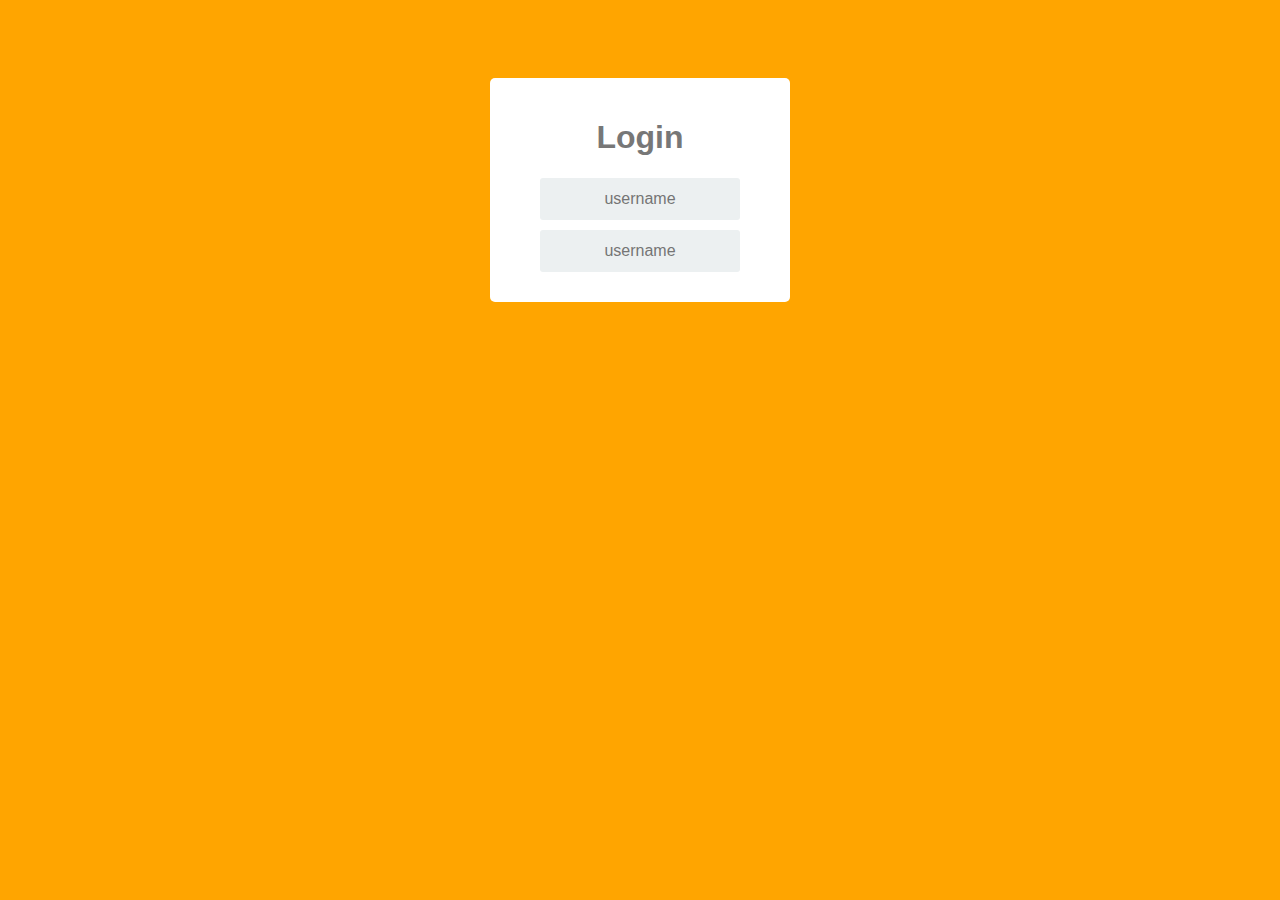
<file: index.html>
<!DOCTYPE html>
<html lang="en">

<head>
    <meta charset="UTF-8">
    <meta name="viewport" content="width=device-width, initial-scale=1.0">
    <link rel="stylesheet" href="./estilos/loginEstilo.css">
         <title>Login</title>
</head>

<body>
   <div class="container">
        <div class="container-screen">
            <div class="title">
                <h1>Login</h1>
            </div>
            <div class="login-form">
                <div class="control-group">
                    <input type="text" class="login-field" placeholder="username">
                </div>
                <div class="control-group">
                    <input type="text" class="login-field" placeholder="username">
                </div>
                
            </div>
        </div>
   </div>
</body>

</html>
</file>
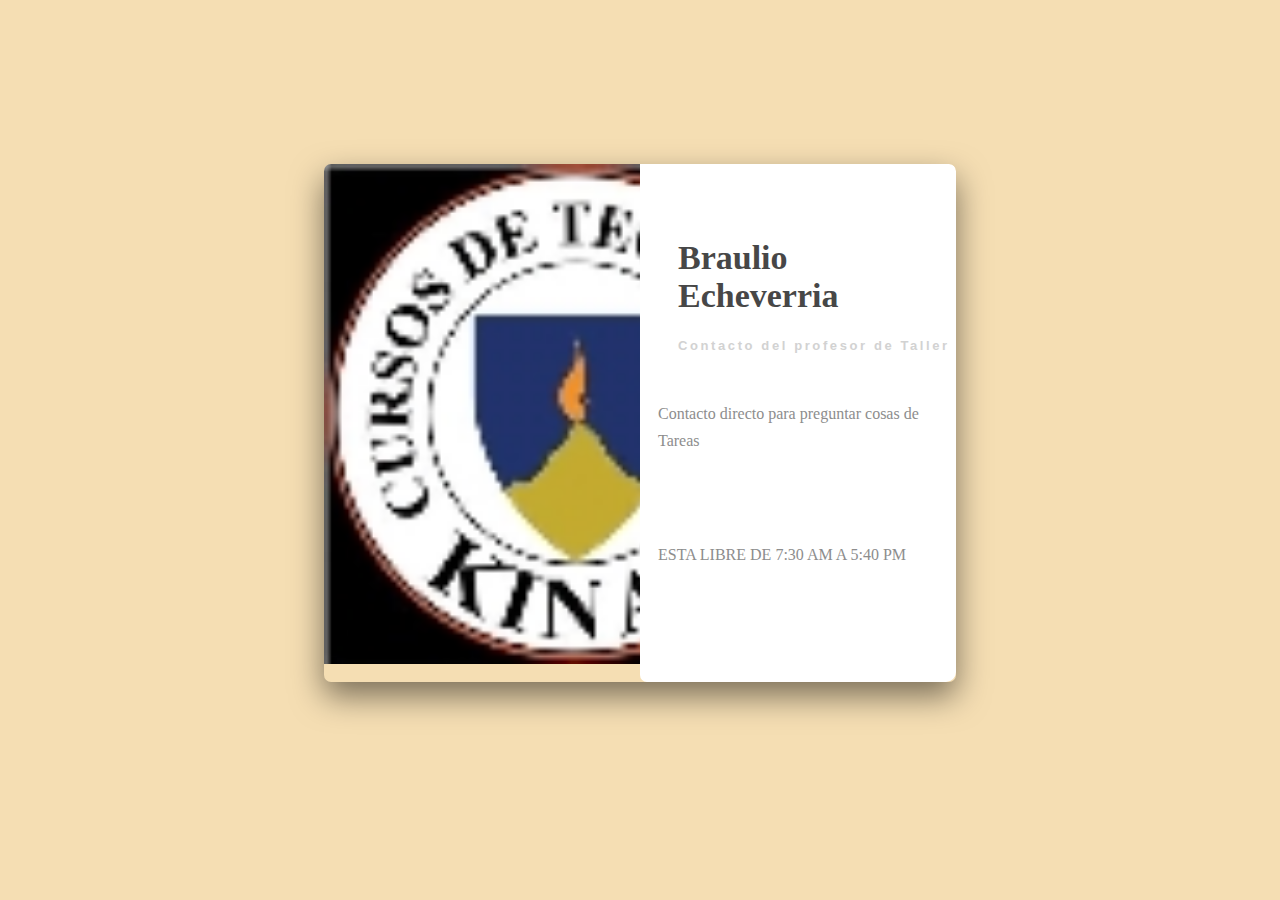
<file: paginas/braulio.html>
<!DOCTYPE html>
<html lang="en">
<head>
    <meta charset="UTF-8">
    <meta name="viewport" content="width=device-width, initial-scale=1.0">
    <title>Document</title>
    <link rel="stylesheet" href="../estilos/brauliuoEstilo.css">
</head>
<body>
    <div class="presentacion">
        <div class="img">
            <img src="../imagenes/logoBraulio.jpg" alt="">
        </div>
        <div class="contacto-info">
            <div class="contacto-texto">
                <h1>Braulio Echeverria</h1>
                <h2>Contacto del profesor de Taller</h2>
                <p>Contacto directo para preguntar cosas de Tareas</p>
                <p style="text-transform: uppercase;">Esta libre de 7:30 am a 5:40 pm</p>
            </div>
        </div>
    </div>
</body>
</html>
</file>
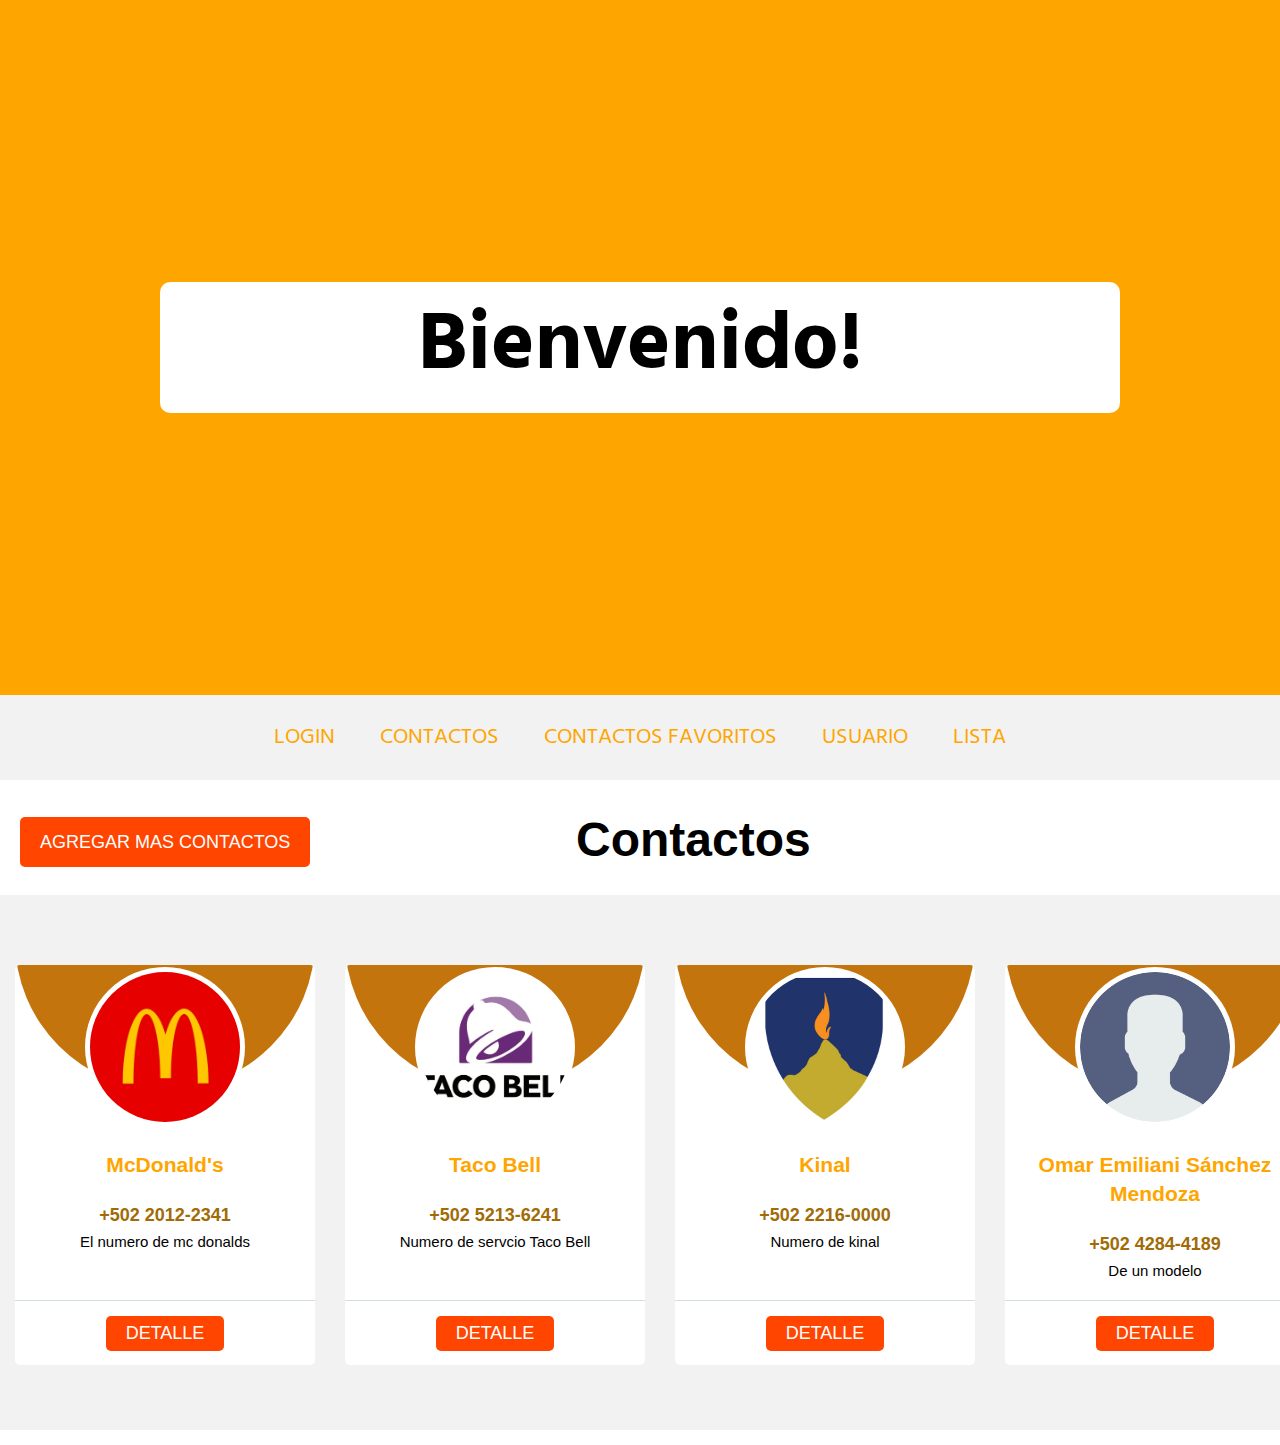
<file: paginas/contacto.html>
<!DOCTYPE html>
<html lang="en">

<head>
    <meta charset="UTF-8">
    <meta name="viewport" content="width=device-width, initial-scale=1.0">
    <title>Contactos</title>
    <link rel="stylesheet" href="../estilos/contactoEstilo.css">
    <script src="../logica/logicaContactos.js"></script>
</head>

<body>
    <main>
        <header class="hero">
            <div class="container">
                <h3>Bienvenido!</h3>
            </div>
        </header>
        <nav class="nav" role="navigation">
            <div class="container">
                <ul>
                    <li><a href="../index.html">Login</a></li>
                    <li><a href="#body-card">Contactos</a></li>
                    <li><a href="../paginas/contactosFavortios.html">Contactos Favoritos</a></li>
                    <li><a href="../paginas/usario.html">Usuario</a></li>
                    <li><a href="../paginas/lista.html">Lista</a></li>
                </ul>
            </div>
        </nav>
        <div class="body-all">
            <div class="titulo">
                <h1>Contactos</h1>
            </div>
            <section class="body-card">
                <div class="card">
                    <div class="head">
                        <div class="circle"></div>
                        <div class="img">
                            <img src="../imagenes/Mac.webp" alt="">
                        </div>
                    </div>

                    <div class="description">
                        <h3>McDonald's</h3>
                        <h4>+502 2012-2341</h4>
                        <p>El numero de mc donalds</p>
                    </div>

                    <div class="detalle" onclick="mostrarIframeMac()">
                        <a href="#">Detalle</a>
                    </div>
                </div>
            </section>
            <section class="body-card">
                <div class="card">
                    <div class="head">
                        <div class="circle"></div>
                        <div class="img">
                            <img src="../imagenes/taco_bell_logo.jpg" alt="">
                        </div>
                    </div>

                    <div class="description">
                        <h3>Taco Bell</h3>
                        <h4>+502 5213-6241</h4>
                        <p>Numero de servcio Taco Bell</p>
                    </div>

                    <div class="detalle" onclick="mostrarIframeTaco()">
                        <a href="#">Detalle</a>
                    </div>
                </div>
            </section>
            <section class="body-card">
                <div class="card">
                    <div class="head">
                        <div class="circle"></div>
                        <div class="img">
                            <img src="../imagenes/kinal.jpg" alt="">
                        </div>
                    </div>

                    <div class="description">
                        <h3>Kinal</h3>
                        <h4>+502 2216-0000</h4>
                        <p>Numero de kinal</p>
                    </div>

                    <div class="detalle" onclick="mostrarIframeKinal()">
                        <a href="#">Detalle</a>
                    </div>
                </div>
            </section>
            <section class="body-card">
                <div class="card">
                    <div class="head">
                        <div class="circle"></div>
                        <div class="img">
                            <img src="../imagenes/user.png" alt="">
                        </div>
                    </div>

                    <div class="description">
                        <h3>Omar Emiliani Sánchez Mendoza</h3>
                        <h4>+502 4284-4189</h4>
                        <p>De un modelo</p>
                    </div>

                    <div class="detalle" onclick="mostrarIframeUser()">
                        <a href="#">Detalle</a>
                    </div>
                </div>
            </section>
            <section class="body-card">
                <div class="card">
                    <div class="head">
                        <div class="circle"></div>
                        <div class="img">
                            <img src="../imagenes/user.png" alt="">
                        </div>
                    </div>

                    <div class="description">
                        <h3>Mama</h3>
                        <h4>+502 9521-4215</h4>
                        <p>Mi madre</p>
                    </div>

                    <div class="detalle" onclick="mostrarIframeMama()">
                        <a href="#">Detalle</a>
                    </div>
                </div>
            </section>
            
            <div class="agregar" onclick="mostrarIframeFormulario()">
                <a  href="#">Agregar mas Contactos</a>
            </div>

        </div>
    </main>
    <div class="overlay" onclick="ocultarIframe()"></div>
    <div class="iframe-container">
        <iframe id="miIframe" frameborder="0"></iframe>
    </div>
</body>

</html>
</file>
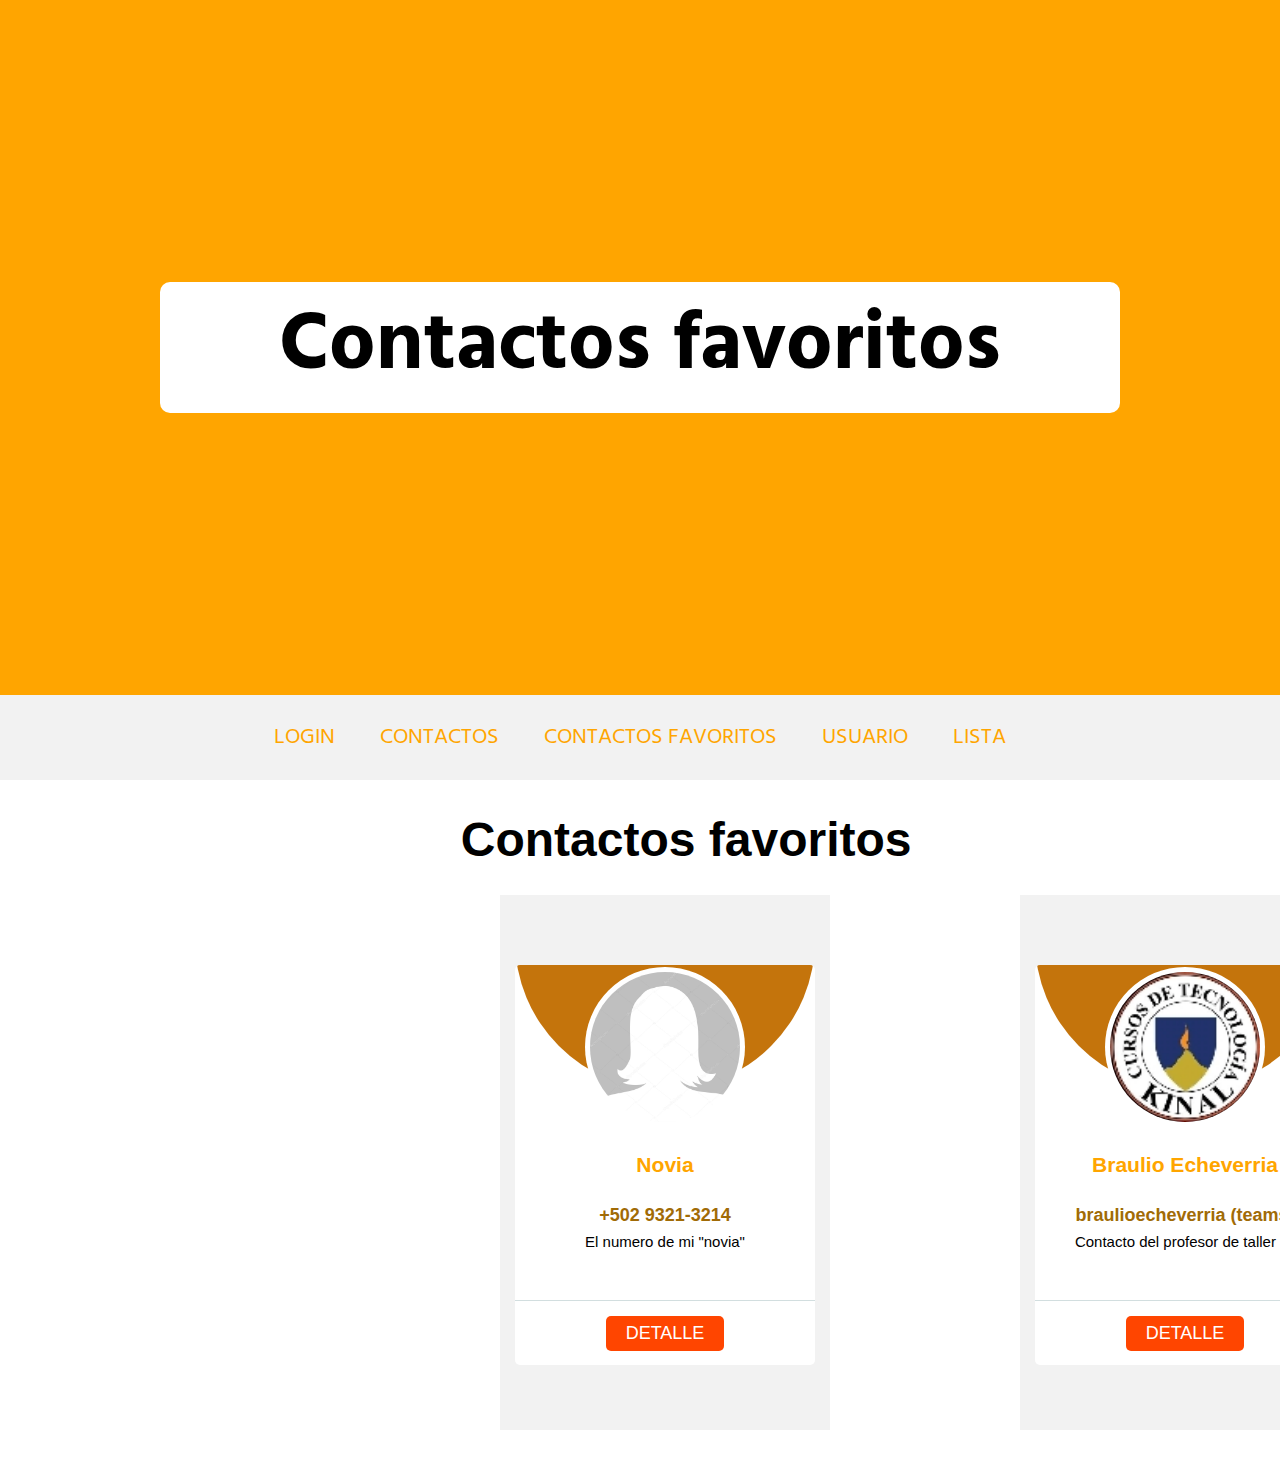
<file: paginas/contactosFavortios.html>
<!DOCTYPE html>
<html lang="en">
<head>
    <meta charset="UTF-8">
    <meta name="viewport" content="width=device-width, initial-scale=1.0">
    <title>Contactos</title>
    <link rel="stylesheet" href="../estilos/contactosFavoritos.css">
    <script src="../logica/logicaContactosFavoritos.js"></script>

</head>
<body>
    <main>
        <header class="hero">
            <div class="container">
                <h3>Contactos favoritos</h3>
            </div>
        </header>
        <nav class="nav" role="navigation">
            <div class="container">
                <ul>
                    <li><a href="../index.html">Login</a></li>
                    <li><a href="../paginas/contacto.html">Contactos</a></li>
                    <li><a href="../paginas/contactosFavortios.html">Contactos Favoritos</a></li>
                    <li><a href="../paginas/usario.html">Usuario</a></li>
                    <li><a href="../paginas/lista.html">Lista</a></li>
                </ul>
            </div>
        </nav>
        <div class="body-all">
            <div class="titulo">
                <h1>Contactos favoritos</h1>
            </div>
            <section class="body-card">
                <div class="card">
                    <div class="head">
                        <div class="circle"></div>
                        <div class="img">
                            <img src="../imagenes/avatarMujer.jpg" alt="">
                        </div>
                    </div>

                    <div class="description">
                        <h3>Novia</h3>
                        <h4>+502 9321-3214</h4>
                        <p>El numero de mi "novia"</p>
                    </div>

                    <div class="detalle" onclick="mostrarIframeNovia()">
                        <a href="#">Detalle</a>
                    </div>
                </div>
            </section>
            <section class="body-card">
                <div class="card">
                    <div class="head">
                        <div class="circle"></div>
                        <div class="img">
                            <img src="../imagenes/logoBraulio.jpg" alt="">
                        </div>
                    </div>

                    <div class="description">
                        <h3>Braulio Echeverria</h3>
                        <h4>braulioecheverria (teams)</h4>
                        <p>Contacto del profesor de taller D:</p>
                    </div>

                    <div class="detalle" onclick="mostrarIframeBraulio()">
                        <a href="#">Detalle</a>
                    </div>
                </div>
            </section>
        </div>
    </main>
    <div class="overlay" onclick="ocultarIframe()"></div>
    <div class="iframe-container">
        <iframe id="miIframe" frameborder="0"></iframe>
    </div>
</body>
</html>
</file>
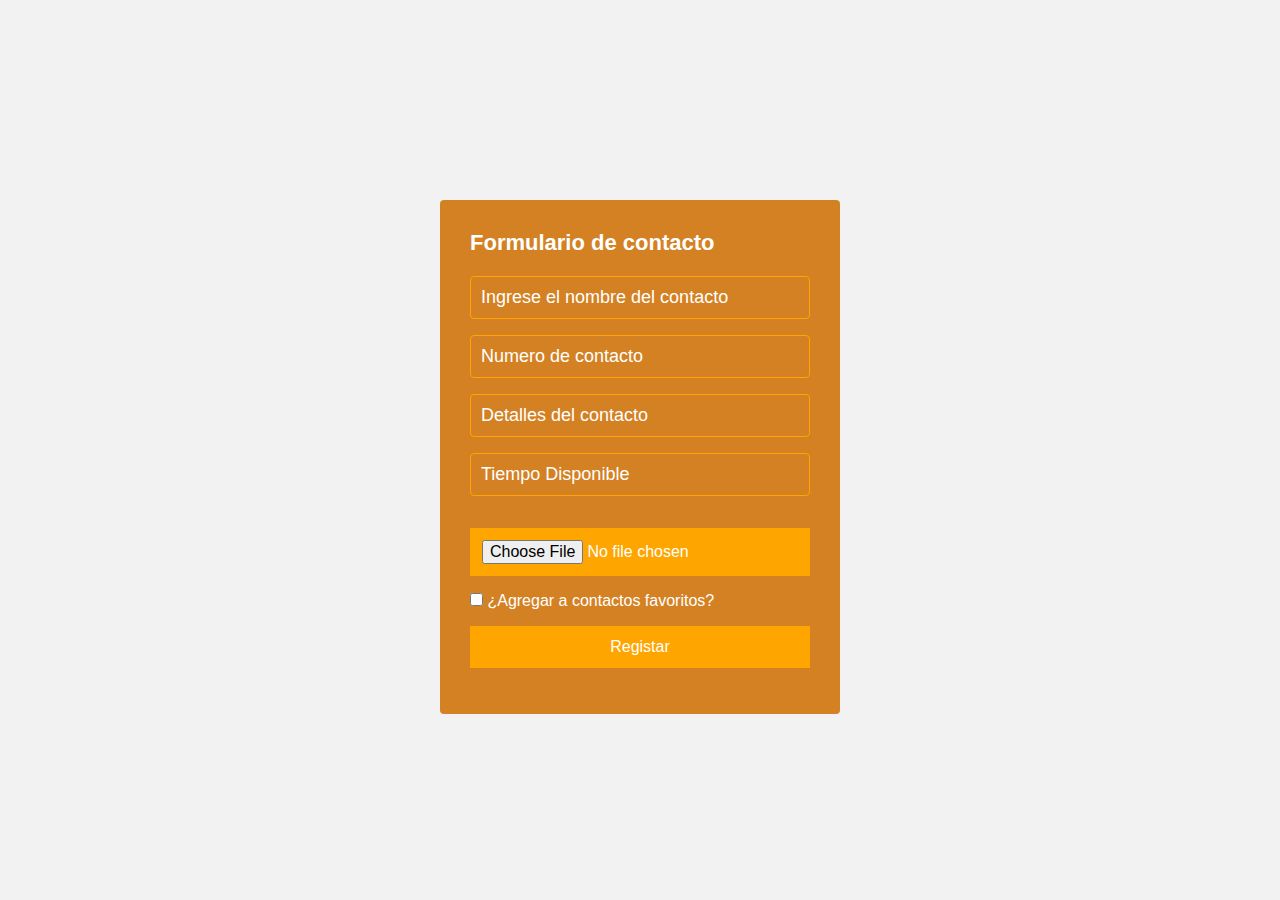
<file: paginas/formularioContacto.html>
<!DOCTYPE html>
<html lang="en">
<head>
    <meta charset="UTF-8">
    <meta name="viewport" content="width=device-width, initial-scale=1.0">
    <title>Document</title>
    <link rel="stylesheet" href="../estilos/formularioContactoEstilo.css">
</head>
<body>
    <section class="form-contacto">
        <h4>Formulario de contacto</h4>
        <input class="controls" type="text" name="nombre del contacto" id="nombres" placeholder="Ingrese el nombre del contacto">
        <input class="controls" type="text" name="Numero del contacto" id="numeros" placeholder="Numero de contacto">
        <input class="controls" type="text" name="Detalles del contacto" id="detalles" placeholder="Detalles del contacto">
        <input class="controls" type="text" name="Tiempo Disponible" id="detalles" placeholder="Tiempo Disponible">
        <input class="botons" type="file" name="image" id="image" accept="image/*">
        <input type="checkbox"> ¿Agregar a contactos favoritos?
        <input class="botons"  type="button" value="Registar">
    </section>
</body>
</html>
</file>
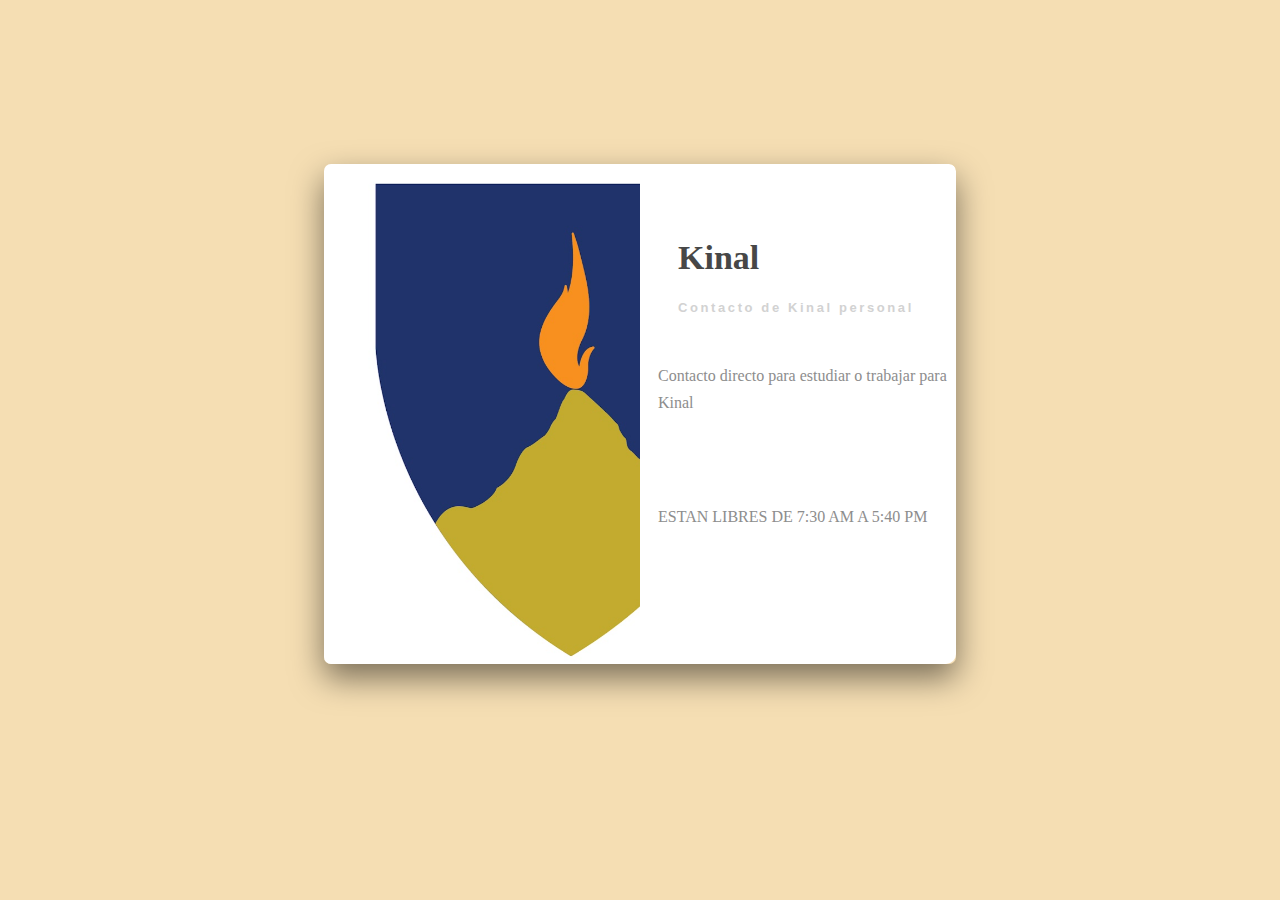
<file: paginas/kinal.html>
<!DOCTYPE html>
<html lang="en">
<head>
    <meta charset="UTF-8">
    <meta name="viewport" content="width=device-width, initial-scale=1.0">
    <title>Document</title>
    <link rel="stylesheet" href="../estilos/kinalEstilo.css">
</head>
<body>
    <div class="presentacion">
        <div class="img">
            <img src="../imagenes/kinal.jpg" alt="">
        </div>
        <div class="contacto-info">
            <div class="contacto-texto">
                <h1>Kinal</h1>
                <h2>Contacto de Kinal personal</h2>
                <p>Contacto directo para estudiar o trabajar para Kinal</p>
                <p style="text-transform: uppercase;">Estan libres de 7:30 am a 5:40 pm</p>
            </div>
        </div>
    </div>
</body>
</html>
</file>
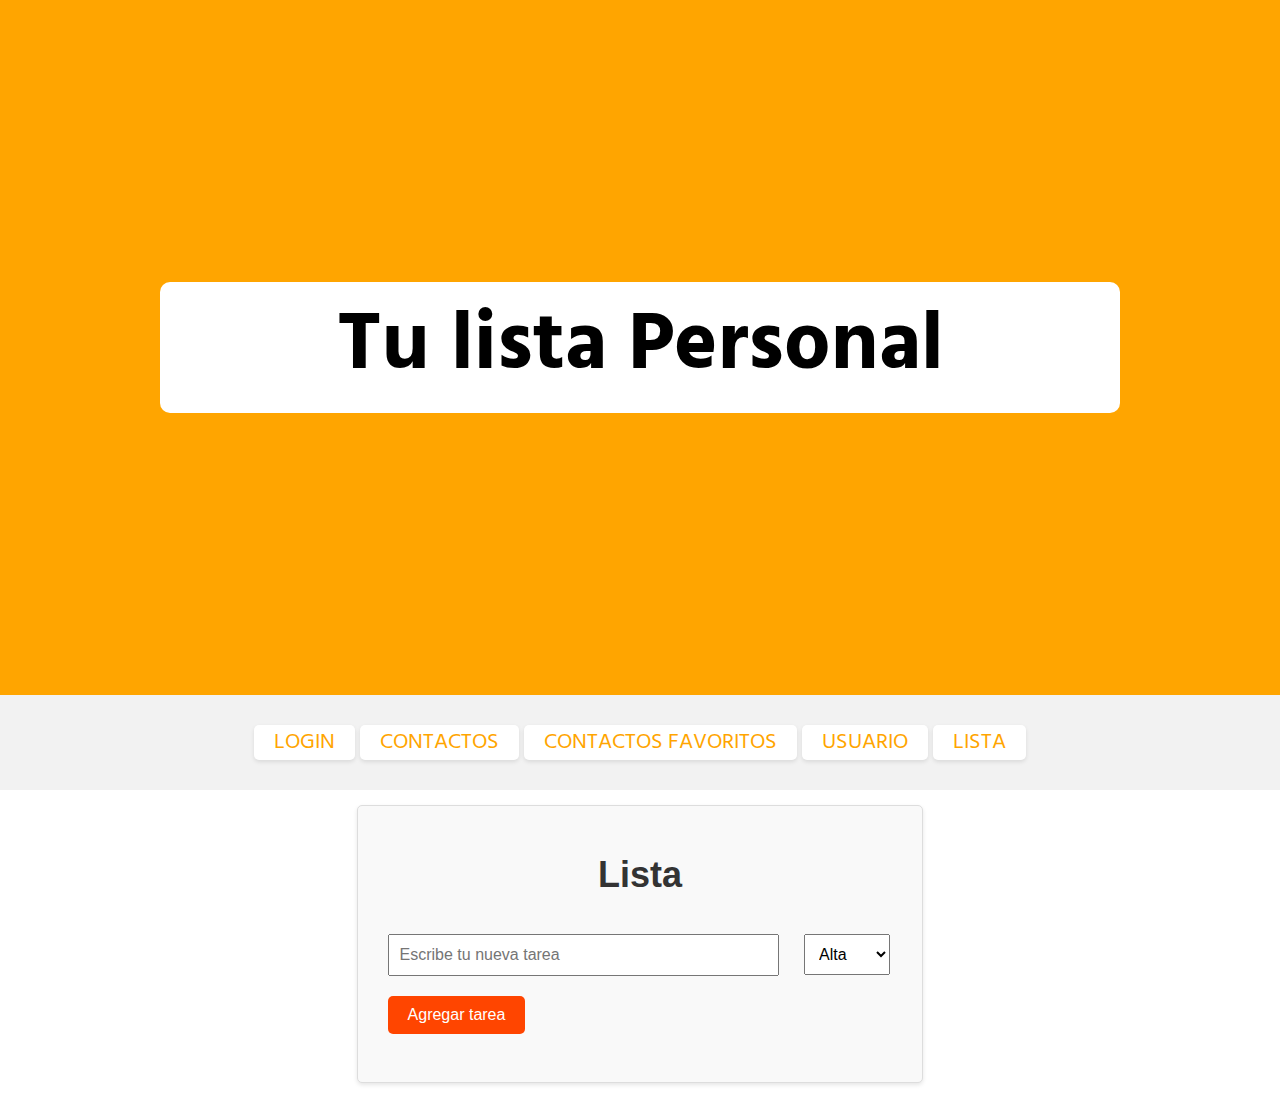
<file: paginas/lista.html>
<!DOCTYPE html>
<html lang="en">
<head>
    <meta charset="UTF-8">
    <meta name="viewport" content="width=device-width, initial-scale=1.0">
    <title>Contacto</title>
    <link rel="stylesheet" href="../estilos/listaEstilo.css">
    <script src="../logica/logicaLista.js"></script>
</head>
<body>
    <main>
        <header class="hero">
            <div class="container">
                <h3>Tu lista Personal</h3>
            </div>
        </header>
        <nav class="nav" role="navigation">
            <div class="container">
                <ul>
                    <li><a href="../index.html">Login</a></li>
                    <li><a href="../paginas/contacto.html">Contactos</a></li>
                    <li><a href="../paginas/contactosFavortios.html">Contactos Favoritos</a></li>
                    <li><a href="../paginas/usario.html">Usuario</a></li>
                    <li><a href="../paginas/lista.html">Lista</a></li>
                </ul>
            </div>
        </nav>

        <div class="body-all">
            <div class="container-form">
                <h1>Lista</h1>
                <input type="text" id="taskInput" placeholder="Escribe tu nueva tarea"> 
                <select id="priorityInput">
                    <option value="alta">Alta</option>
                    <option value="media">Media</option>
                    <option value="baja">Baja</option>
                </select>
                <button onclick="addTask()">Agregar tarea</button>
                <ul id="taskList"></ul>
            </div>
        </div>
    </main>
</body>
</html>
</file>
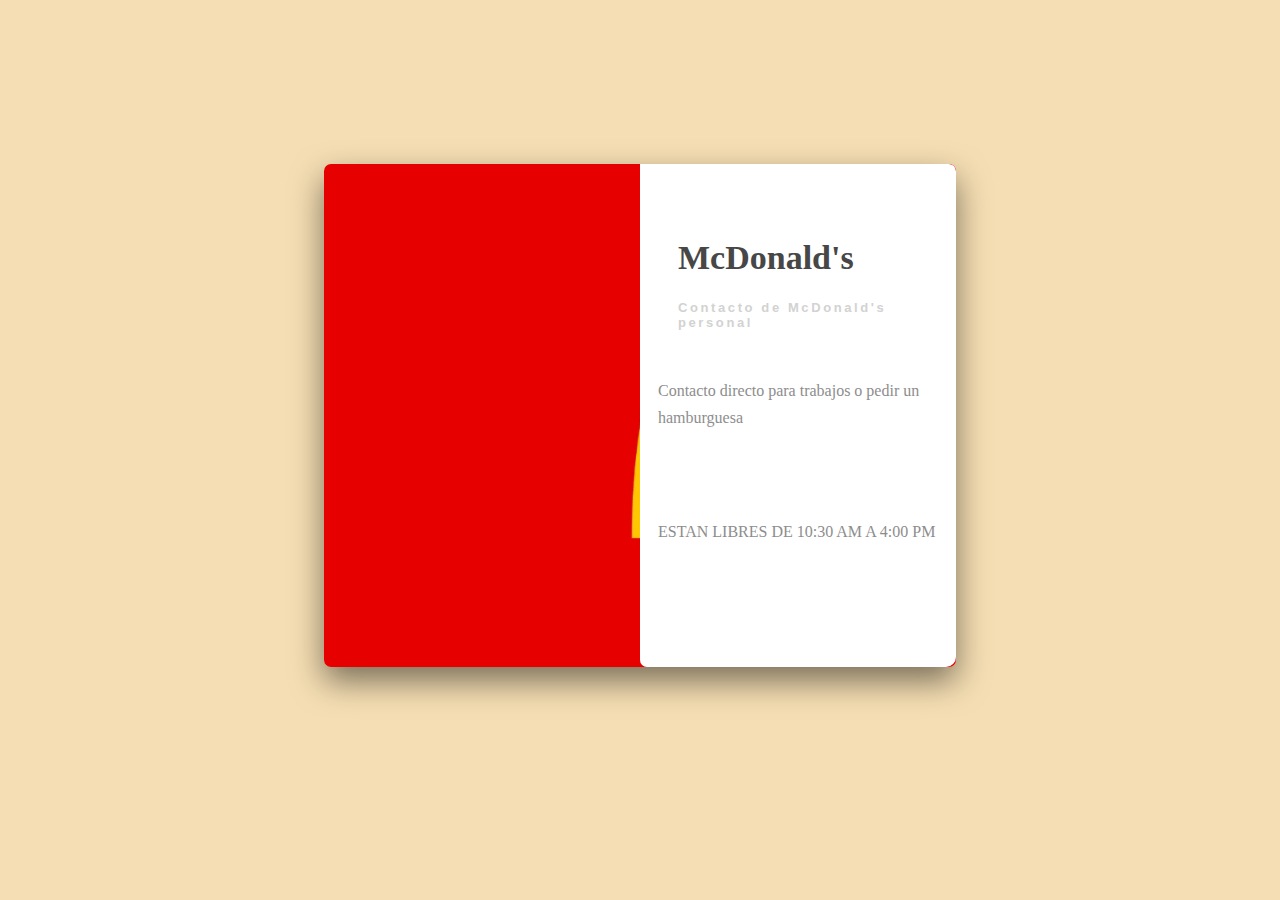
<file: paginas/mac.html>
<!DOCTYPE html>
<html lang="en">
<head>
    <meta charset="UTF-8">
    <meta name="viewport" content="width=device-width, initial-scale=1.0">
    <title>Document</title>
    <link rel="stylesheet" href="../estilos/estiloMac.css">
</head>
<body>
    <div class="presentacion">
        <div class="img">
            <img src="../imagenes/Mac.webp" alt="">
        </div>
        <div class="contacto-info">
            <div class="contacto-texto">
                <h1>McDonald's</h1>
                <h2>Contacto de McDonald's personal</h2>
                <p>Contacto directo para trabajos o pedir un hamburguesa</p>
                <p style="text-transform: uppercase;">Estan libres de 10:30 am a 4:00 pm</p>
            </div>
        </div>
    </div>
</body>
</html>
</file>
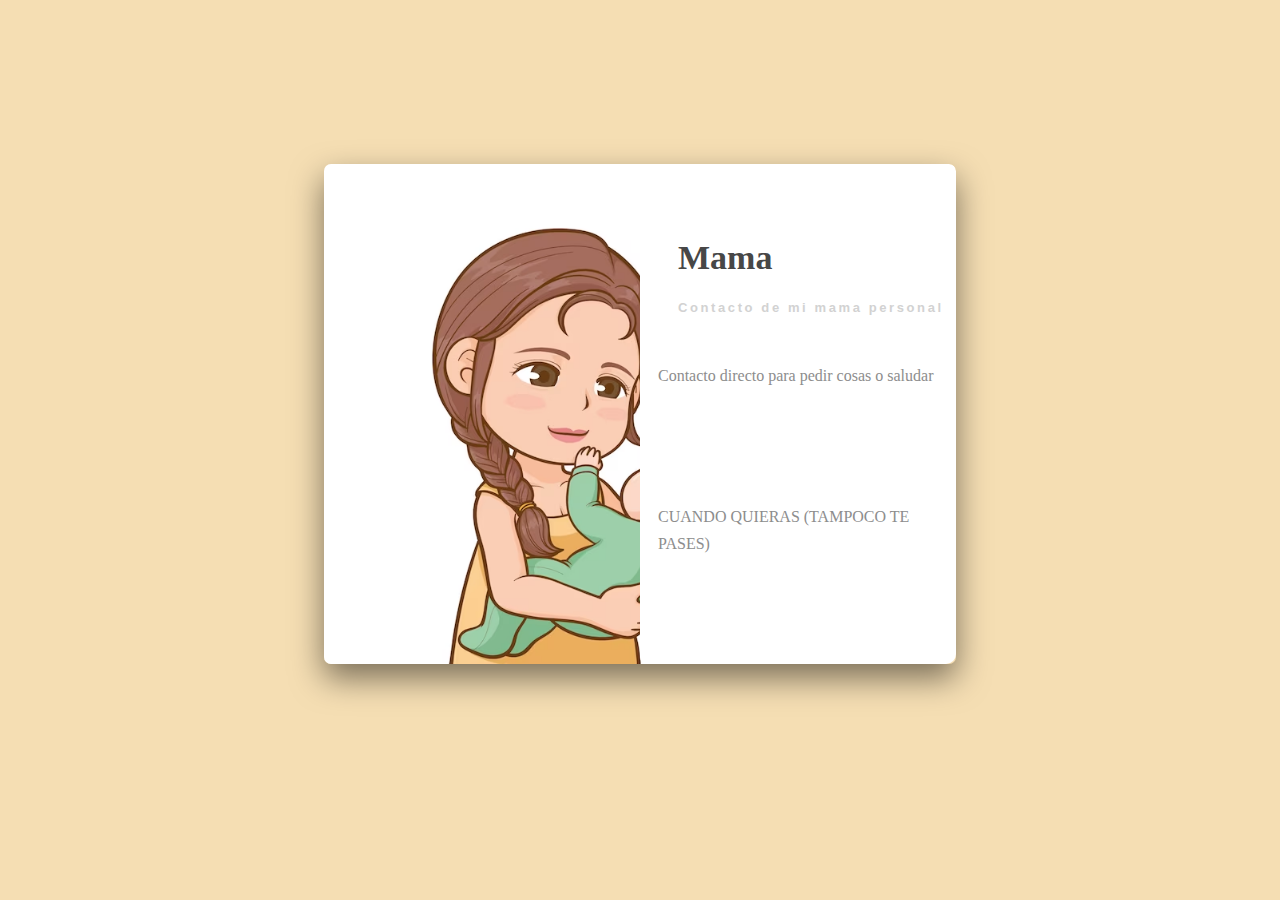
<file: paginas/mama.html>
<!DOCTYPE html>
<html lang="en">
<head>
    <meta charset="UTF-8">
    <meta name="viewport" content="width=device-width, initial-scale=1.0">
    <title>Document</title>
    <link rel="stylesheet" href="../estilos/mamaEstilo.css">
</head>
<body>
    <div class="presentacion">
        <div class="img">
            <img src="../imagenes/mama.avif" alt="">
        </div>
        <div class="contacto-info">
            <div class="contacto-texto">
                <h1>Mama</h1>
                <h2>Contacto de  mi mama personal</h2>
                <p>Contacto directo para pedir cosas o saludar</p>
                <p style="text-transform: uppercase;">Cuando quieras (tampoco te pases)</p>
            </div>
        </div>
    </div>
</body>
</html>
</file>
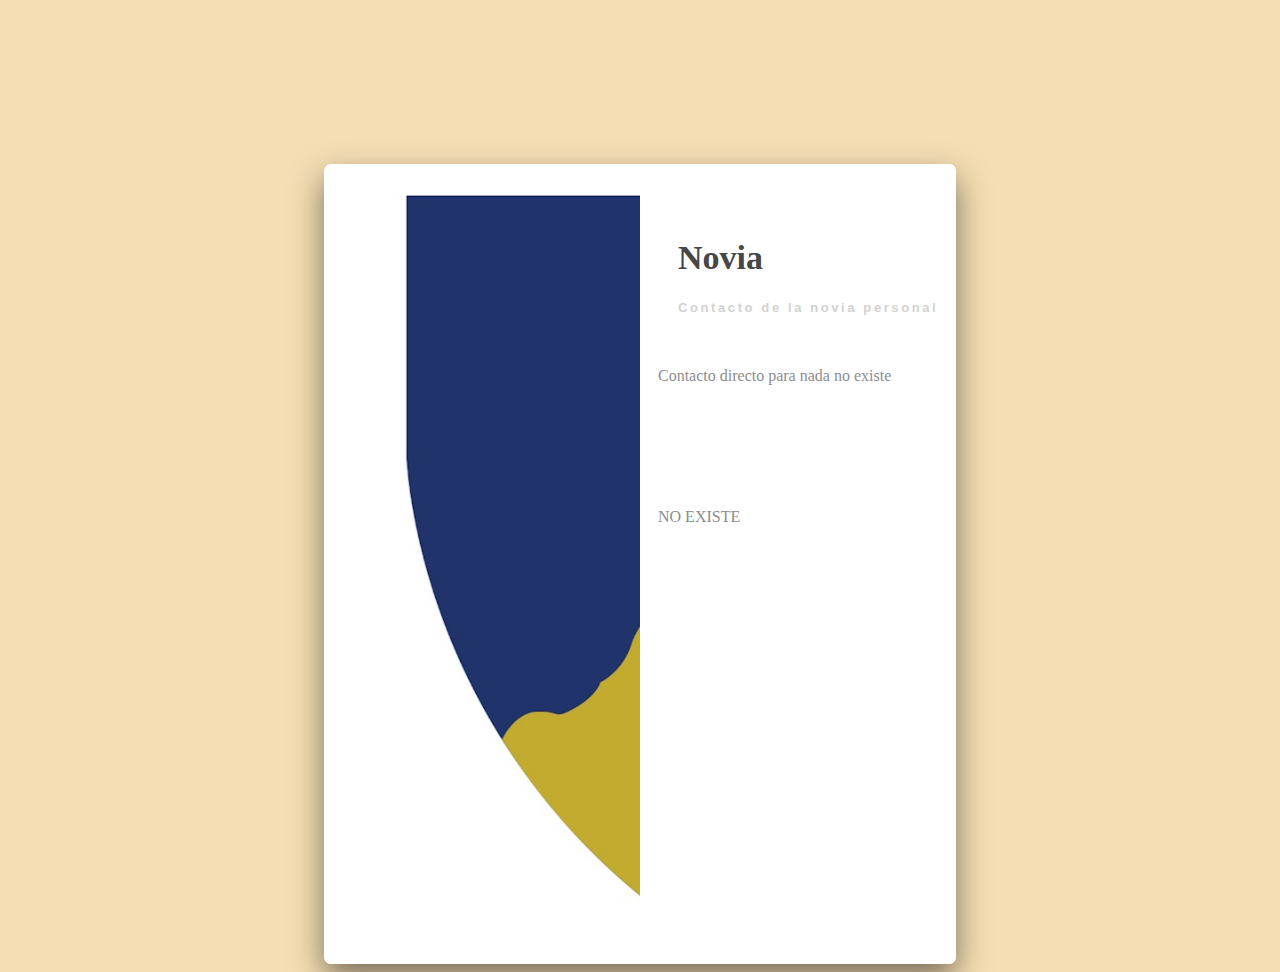
<file: paginas/novia.html>
<!DOCTYPE html>
<html lang="en">
<head>
    <meta charset="UTF-8">
    <meta name="viewport" content="width=device-width, initial-scale=1.0">
    <title>Document</title>
    <link rel="stylesheet" href="../estilos/noviaEstilo.css">
</head>
<body>
    <div class="presentacion">
        <div class="img">
            <img src="../imagenes/kinal.jpg" alt="">
        </div>
        <div class="contacto-info">
            <div class="contacto-texto">
                <h1>Novia</h1>
                <h2>Contacto de la novia personal</h2>
                <p>Contacto directo para nada no existe</p>
                <p style="text-transform: uppercase;">NO EXISTE</p>
            </div>
        </div>
    </div>
</body>
</html>
</file>
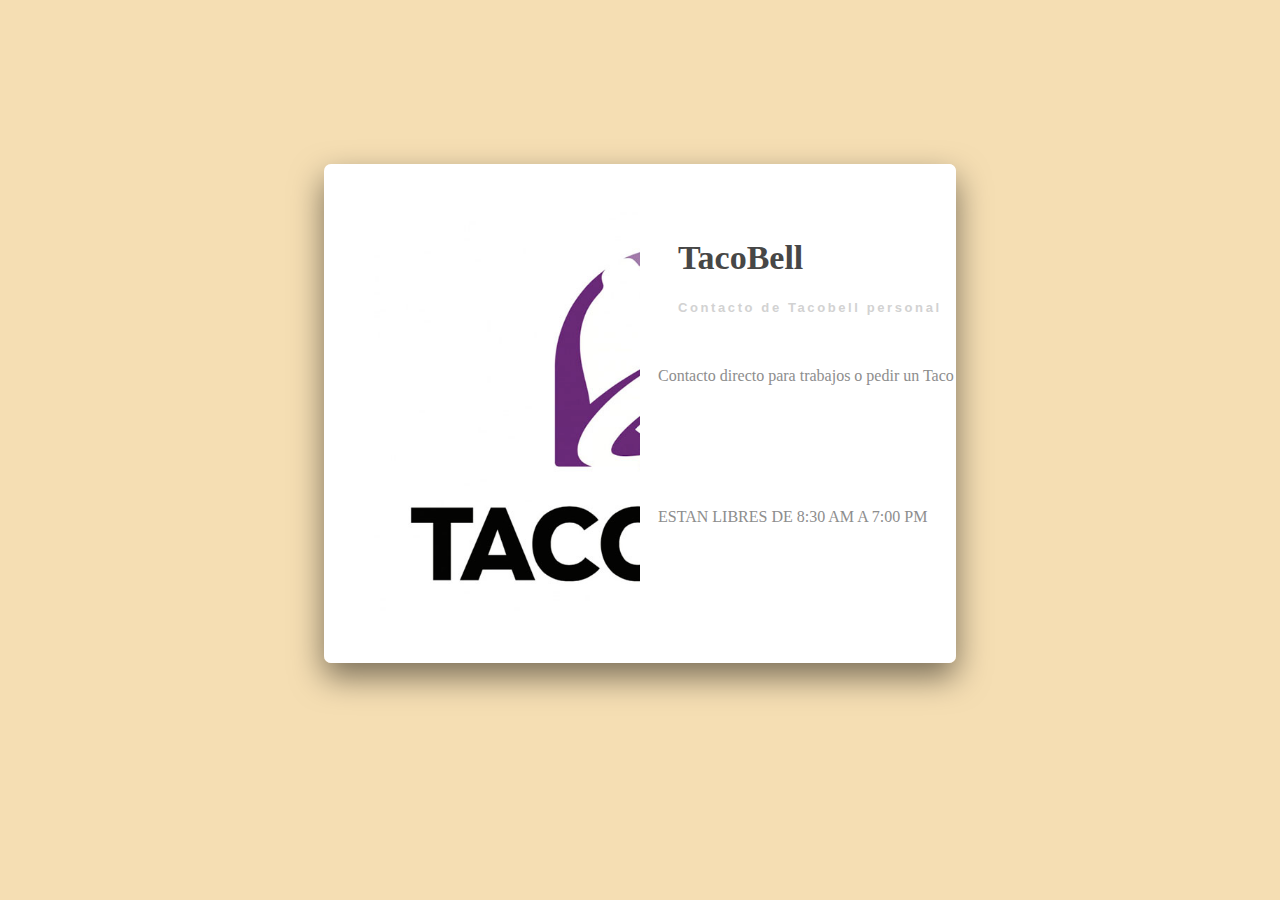
<file: paginas/taco.html>
<!DOCTYPE html>
<html lang="en">

<head>
    <meta charset="UTF-8">
    <meta name="viewport" content="width=device-width, initial-scale=1.0">
    <title>Document</title>
    <link rel="stylesheet" href="../estilos/tacoEstilo.css">
</head>

<body>
    <div class="presentacion">
        <div class="img">
            <img src="../imagenes/taco_bell_logo.jpg" alt="">
        </div>
        <div class="contacto-info">
            <div class="contacto-texto">
                <h1>TacoBell</h1>
                <h2>Contacto de Tacobell personal</h2>
                <p>Contacto directo para trabajos o pedir un Taco</p>
                <p style="text-transform: uppercase;">Estan libres de 8:30 am a 7:00 pm</p>
            </div>
        </div>
    </div>
</body>

</html>
</file>
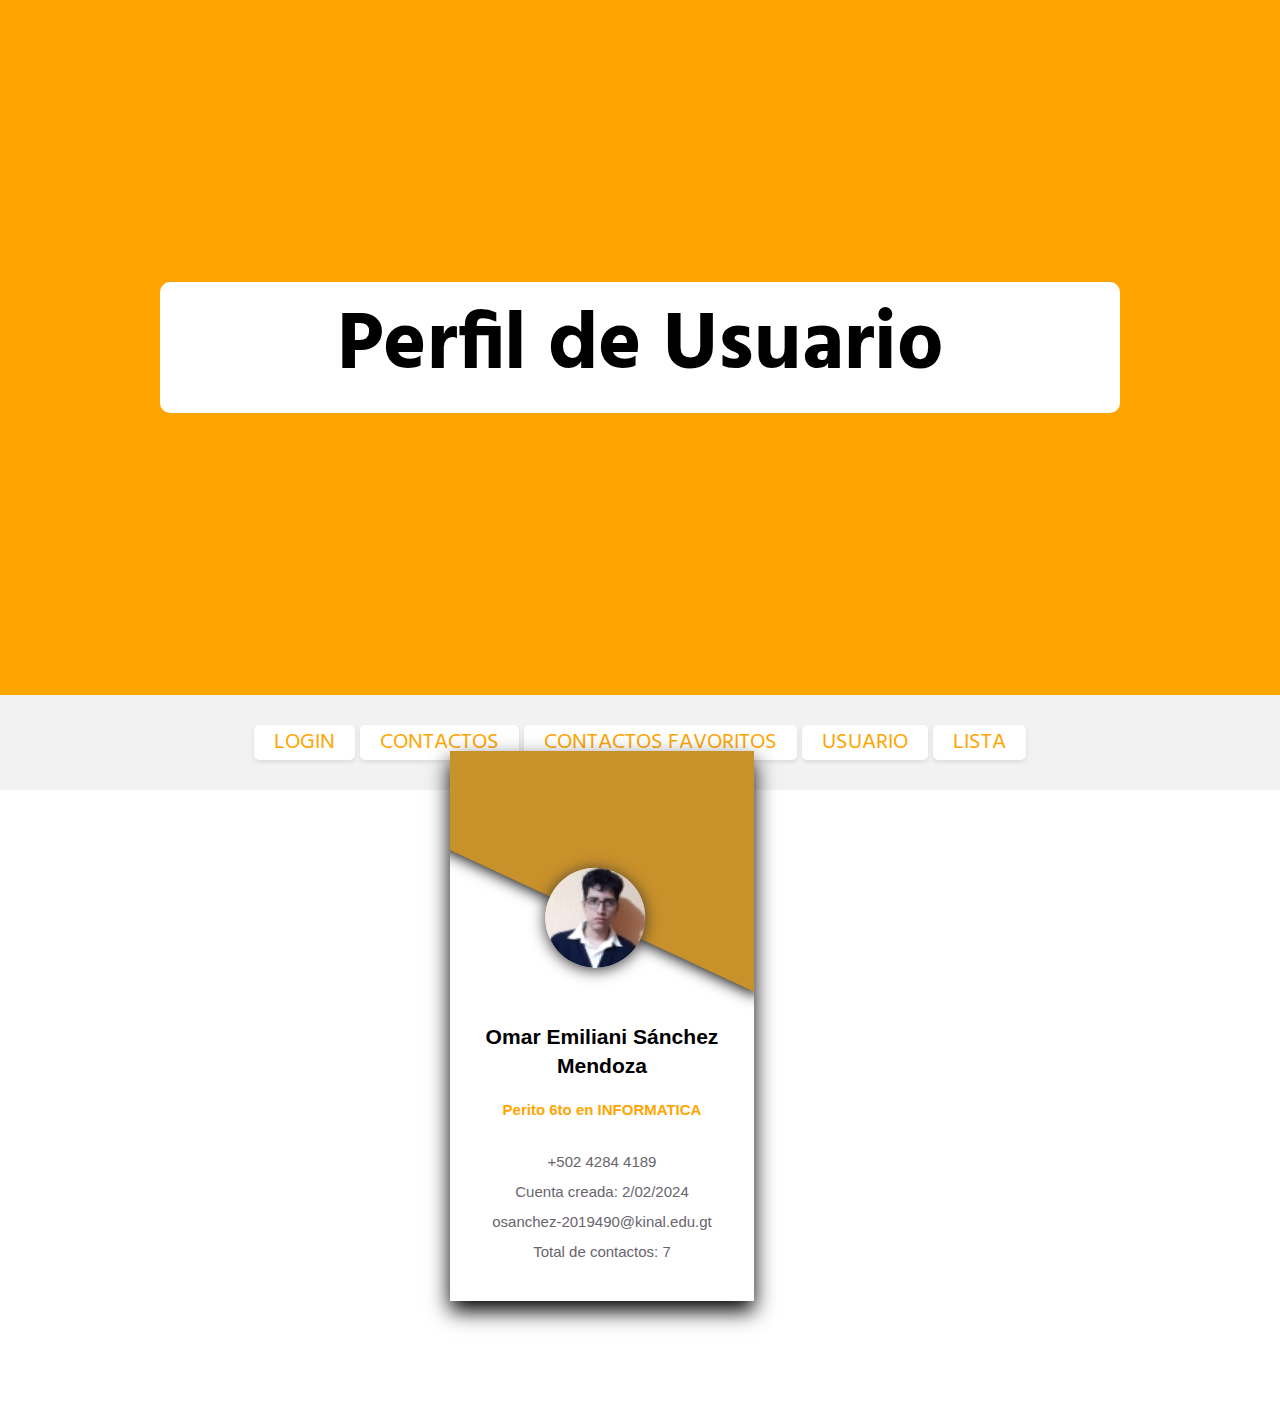
<file: paginas/usario.html>
<!DOCTYPE html>
<html lang="en">

<head>
    <meta charset="UTF-8">
    <meta name="viewport" content="width=device-width, initial-scale=1.0">
    <title>Contacto</title>
    <link rel="stylesheet" href="../estilos/usarioEstilo.css">
    <script src="../logica/logicaUsuario.js"></script>
</head>

<body>
    <main>
        <header class="hero">
            <div class="container">
                <h3>Perfil de Usuario</h3>
            </div>
        </header>
        <nav class="nav" role="navigation">
            <div class="container">
                <ul>
                    <li><a href="../index.html">Login</a></li>
                    <li><a href="../paginas/contacto.html">Contactos</a></li>
                    <li><a href="../paginas/contactosFavortios.html">Contactos Favoritos</a></li>
                    <li><a href="../paginas/usario.html">Usuario</a></li>
                    <li><a href="../paginas/lista.html">Lista</a></li>
                </ul>
            </div>
        </nav>

        <div class="body-all">
            <div class="body"></div>
                <div class="container-usuario">
                    <div class="shape">
                        <div class="img">
                        </div>
                    </div>
                    <h3>Omar Emiliani Sánchez Mendoza</h3>
                    <h4 class="title"> Perito 6to en INFORMATICA</h4>
                    <p>
                        +502 4284 4189
                        <br>
                        Cuenta creada: 2/02/2024
                        <br>
                        osanchez-2019490@kinal.edu.gt
                        <br>
                        Total de contactos: 7
                    </p>
                </div>
            </div>
        </div>
    </main>
</body>

</html>
</file>
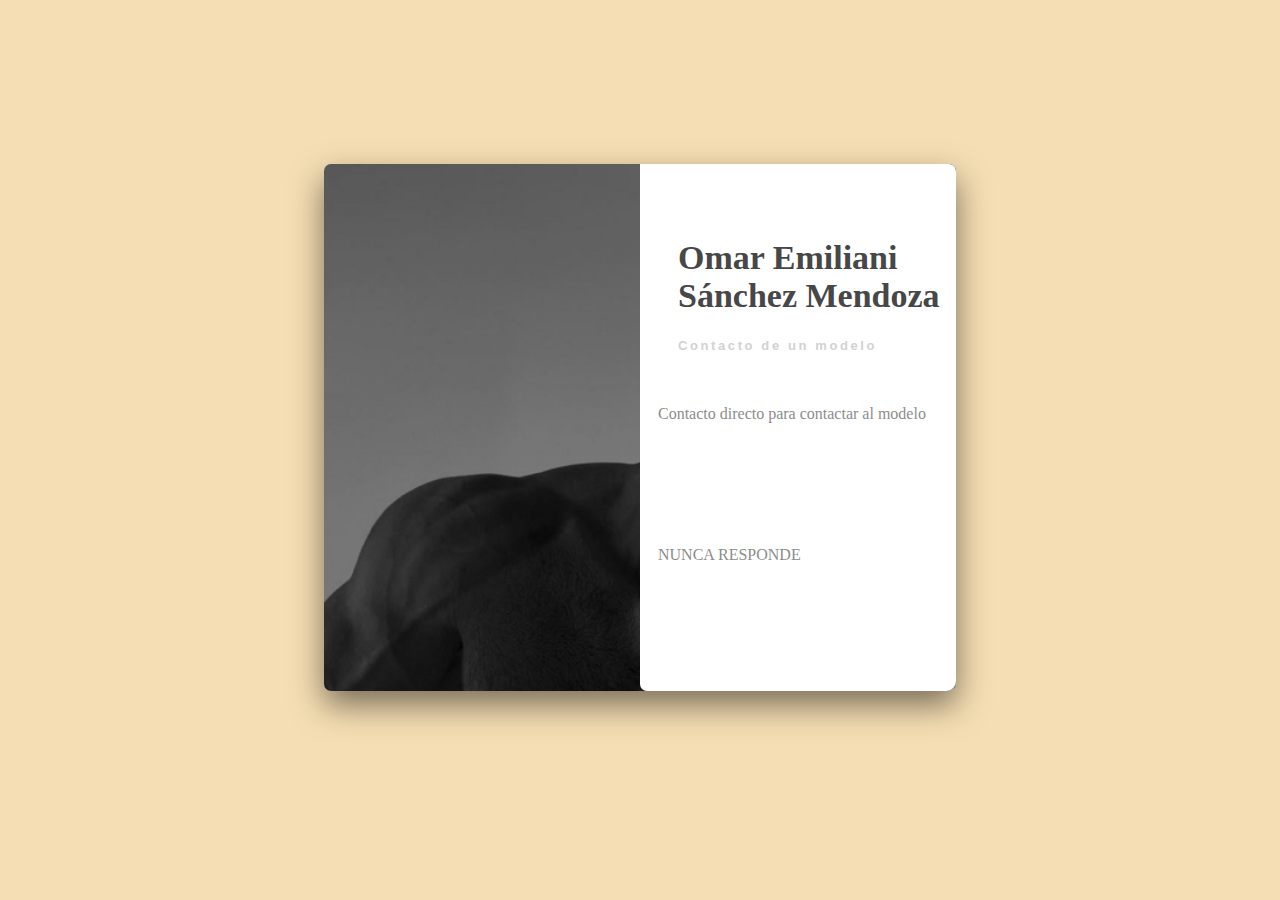
<file: paginas/yo.html>
<!DOCTYPE html>
<html lang="en">
<head>
    <meta charset="UTF-8">
    <meta name="viewport" content="width=device-width, initial-scale=1.0">
    <title>Document</title>
    <link rel="stylesheet" href="../estilos/yoEstilo.css">
</head>
<body>
    <div class="presentacion">
        <div class="img">
            <img src="../imagenes/modelo(yo).png" alt="">
        </div>
        <div class="contacto-info">
            <div class="contacto-texto">
                <h1>Omar Emiliani Sánchez Mendoza</h1>
                <h2>Contacto de un modelo</h2>
                <p>Contacto directo para contactar al modelo</p>
                <p style="text-transform: uppercase;">NUNCA RESPONDE</p>
            </div>
        </div>
    </div>
</body>
</html>
</file>
<file: estilos/loginEstilo.css>
* {
    box-sizing: border-box;
}

*:focus {
    outline: none;
}

body{
    font-family: Arial, Helvetica, sans-serif;
    background-color: orange;
    padding: 50px;
}

.container {
    margin: 20px auto;
    width: 300px;
}

.container-screen{
    background-color: #fff;
    padding: 20px;
    border-radius: 5px;
}

.title {
    text-align: center;
    color: #777;
}

.login-form{
    text-align: center;
}

.control-group {
    margin-bottom: 10px;
}


input{
    text-align: center;
    background-color: #ECF0F1;
    border: 2px solid transparent;
    border-radius: 3px;
    font-size: 16px;
    font-weight: 200;
    padding: 10px 0;
    width: 200px;
    transition: border .5s;
}

input:focus {
    border: 2px solid #3498DB;
    box-shadow: none;
}

.btn {
    border: 2px solid;
    
    background-color: #3498DB;
    color: #ffff;
    font-size: 16px;
    line-height: 25px;
    padding: 10px 0;
    text-decoration: none;
    text-shadow: none;
    border-radius: 3px;
    box-shadow: none;
    transition: 0.25s;
    display: block;
    width: 250px;
    margin: 0 auto;
}

.btn:hover{
    background-color: #2980B9;
}

.login-link{
    font-size: 12px;
    color: #444;
    display: block;
    margin-top: 12px;
}
</file>
<file: estilos/brauliuoEstilo.css>
body {
    background: wheat;
}

.presentacion {
    height: 100hv;
    width: 50%;
    display: flex;
    border-radius: 7px;
    box-shadow: 0px 14px 32px 0px rgba(0,0,0,0.5);
    overflow: hidden;
    box-sizing: border-box;
    margin-top: 13%;
    margin-right: 20%;
    margin-left: 25%;
}

.presentacion .img {
    width: 50%;
}

.presentacion .img img {
    width: 500px;
    vertical-align: top;
}

.contacto-info {
    width: 50%;
    border-radius: 0 7px 10px 7px;
    background: #fff;
}

.contacto-texto {
    width: 100%;
}

.contacto-texto h1 {
    font-family: serif;
    margin-left: 38px;
    padding-top: 52px;
    font-size: 34px;
    color: #474747;
}

.contacto-texto h2 {
    margin: 0 0 47px 38px;
    font-size: 13px;
    font-family: sans-serif;
    color: #d2d2d2;
    letter-spacing: .2em;
}

.contacto-texto p {
    height: 125px;
    margin-left: 18px;
    font-family: serif;
    color: #8d8d8d;
    line-height: 1.7em;
}
</file>
<file: estilos/contactoEstilo.css>
@import url(https://fonts.googleapis.com/css?family=Hind);

:root {
    --color-primary-drak: orange;
    --color-secondary-light: #f2f2f2;
    --color-main-bg: white;
    --color-main-text: black;
}

html {
    height: 100hv;
    font-size: 62.5%;
}

body {
    height: 100hv;
    padding: 0;
    margin: 0;
    font-size: 2.2rem;
    font-family: 'Hind', sans-serif;
    font-weight: 400;
    color: var(--color-main-text);
}

body.nav-fixed-top {
    padding-top: 45px;
}

a {
    text-decoration: none;
    color: var(--color-primary-drak);
    text-transform: uppercase;
    transition: color .35s ease;
}

a:hover,
a:focus,
a:visited {
    outline: 0;
    color: darken(var(--color-primary-drak), 30%);
}

.container {
    max-width: 960px;
    width: 95%;
    margin: 0 auto;
}

.hero {
    background: var(--color-primary-drak);
    padding: 200px 40px;
    margin: 0;
    text-align: center;
    font-size: 7.0rem;
    color: var(--color-secondary-light) 10%;
}

.hero .container h3{
    background-color: #fff;
    border-radius: 10px;
}
.nav {
    margin: 0;
    padding: 20px 0;
    background: var(--color-secondary-light);
    list-style: none;
    text-align: center;
    transition: all .15s ease;
}

.nav.nav-fixed-top {
    top: 0;
    z-index: 100;
    position: fixed;
    width: 100%;
    background: var(--color-primary-drak);
    padding: 0;
}

.nav.nav-fixed-top a {
    color: white;
}

.nav.nav-fixed-top a:visited {
    color: white;
}

.nav.nav-fixed-top a:hover,
.nav.nav-fixed-top a:focus {
    outline: 0;
    color: lighten(var(--color-primary-drak), 40%);
}

.nav ul {
    padding: 0;
    margin: 5px 0;
}

.nav ul li {
    display: inline-block;
    padding: 0 20px;
}

.body-content {
    margin: 0;
    padding: 0;
    font-size: 1.8rem;
    line-height: 1.38;

}

.body-all {
    display: flex;
    margin: 0;
    padding: 15px 0;
    font-size: 1.8rem;
    line-height: 1.38;
    box-sizing: border-box;
    font-family: Arial, Helvetica, sans-serif;
}

.body-card {
    display: relative;
    align-items: center;
    justify-content: center;
    min-height: 100hv;
    background-color: #f2f2f2;
    flex-wrap: wrap;
    margin: 0 auto;
    padding-bottom: 50px;
    margin-top: 100px;
}

.card {
    position: relative;
    width: 300px;
    height: 400px;
    background: #ffff;
    border-radius: 5px;
    overflow: hidden;
    transition: .5s;
    margin: 15px;
    margin-top: 70px;
}

.card .head {
    height: 125px;
    width: 100%;
    position: relative;
}

.card .head .circle {
    position: absolute;
    width: 300px;
    height: 300px;
    border-radius: 50%;
    background-color: #c4740c;
    bottom: 0;
}

.card .head .img {
    position: absolute;
    background: #fff;
    padding: 5px;
    border-radius: 50%;
    width: 150px;
    height: 150px;
    bottom: -30%;
    left: 50%;
    transform: translate(-50%);
}

.card .head .img img {
    width: 100%;
    height: 100%;
    border-radius: 50%;
    object-fit: cover;
}

.card .description {
    height: 150px;
    padding: 50px 10px 10px;
    border-bottom: solid 1px rgba(6, 74, 76, .18);
    text-align: center;
}

.card .description h3 {
    color: orange;
    margin-top: 10px;

}

.card .description h4 {
    color: rgb(161, 107, 6);
}

.card .description p {
    margin-top: -20px;
    font-size: 15px;
}

.card .detalle {
    width: -25px;
    display: flex;
    align-items: center;
    height: 25px;
    justify-content: center;
    margin-top: 20px;

}

.card .detalle a {
    text-decoration: none;
    color: #fff;
    background: orangered;
    padding: 5px 20px;
    border-radius: 5px;
    transition: .3s;
}

.card .detalle a:hover {
    background: orange;
}

.card:hover {
    box-shadow: 0 5px 15px rgba(3, 89, 92, .5);
    transform: translateY(-15px);
}

.agregar a {

    text-decoration: none;
    color: #fff;
    background: orangered;
    padding: 15px 20px;
    border-radius: 5px;
    transition: .3s;

}

.agregar a:hover {
    background: orange;
}

.agregar {
    position: absolute;
    margin-top: 35px;
    margin-right: 200px;
    margin-left: 20px;
}

.titulo {
    position: absolute;
    text-align: center;
    font-size: 24px;
    margin-left: 45%;
    margin-top: -20px;
}

@media screen and (max-width: 760px) {
    .container {
        max-width: 100%;
    }

    .titulo {
        position: absolute;
        text-align: center;
        font-size: 24px;
        margin-left: 45%;
        margin-top: -20px;
    }

    .agregar a {

        text-decoration: none;
        color: #fff;
        background: orangered;
        padding: 5px 5px 0px;
        border-radius: 5px;
        transition: .3s;

    }

    .agregar {
        margin-top: 35px;
        margin-right: 200px;
        margin-left: 20px;
    }

    .card {
        width: 90%;
        margin: 5px auto;
    }
}

@media screen and(max-width: 769px) and (max-width: 1200px) {

    .container {
        width: 90%;
    }

    .agregar {
        margin-top: 35px;
        margin-right: 200px;
        margin-left: 20px;
    }

}

@media screen and(max-width: 720px) and (max-width: 1500px) {

    .container {
        width: 80%;
    }

    .agregar {
        margin-top: 35px;
        margin-right: 200px;
        margin-left: 20px;
    }

}

.iframe-container {
  width: 90%;
  height: 90vh;
  display: none;
  position: fixed;
  top: 50%;
  transform: translate(-50%, -50%);
  left: 50%;
  z-index: 999;
  overflow: auto;
  max-width: 90%;
  max-height: 90hv;
  border:none;
}

.overlay {
    display: none;
    position: fixed;
    top: 0;
    left: 0;
    width: 100%;
    height: 100%;
    background-color: rgba(0, 0, 0, 0.5);
    z-index: 999;
}

iframe {
    width:  100%;
    height:  100%;
    border: none;
}
</file>
<file: estilos/contactosFavoritos.css>
@import url(https://fonts.googleapis.com/css?family=Hind);

:root {
    --color-primary-drak: orange;
    --color-secondary-light: #f2f2f2;
    --color-main-bg: white;
    --color-main-text: black;
}

html {
    height: 100hv;
    font-size: 62.5%;
}

body {
    height: 100hv;
    padding: 0;
    margin: 0;
    font-size: 2.2rem;
    font-family: 'Hind', sans-serif;
    font-weight: 400;
    color: var(--color-main-text);
}

body.nav-fixed-top {
    padding-top: 45px;
}

a {
    text-decoration: none;
    color: var(--color-primary-drak);
    text-transform: uppercase;
    transition: color .35s ease;
}

a:hover,
a:focus,
a:visited {
    outline: 0;
    color: darken(var(--color-primary-drak), 30%);
}

.container {
    max-width: 960px;
    width: 95%;
    margin: 0 auto;
}

.hero {
    background: var(--color-primary-drak);
    padding: 200px 40px;
    margin: 0;
    text-align: center;
    font-size: 7.0rem;
    color: var(--color-secondary-light) 10%;
}

.hero .container h3{
    background-color: #fff;
    border-radius: 10px;
}

.nav {
    margin: 0;
    padding: 20px 0;
    background: var(--color-secondary-light);
    list-style: none;
    text-align: center;
    transition: all .15s ease;
}

.nav.nav-fixed-top {
    top: 0;
    z-index: 100;
    position: fixed;
    width: 100%;
    background: var(--color-primary-drak);
    padding: 0;
}

.nav.nav-fixed-top a {
    color: white;
}

.nav.nav-fixed-top a:visited {
    color: white;
}

.nav.nav-fixed-top a:hover,
.nav.nav-fixed-top a:focus {
    outline: 0;
    color: lighten(var(--color-primary-drak), 40%);
}

.nav ul {
    padding: 0;
    margin: 5px 0;
}

.nav ul li {
    display: inline-block;
    padding: 0 20px;
}

.body-content {
    margin: 0;
    padding: 0;
    font-size: 1.8rem;
    line-height: 1.38;

}

.body-all {
    display: flex;
    margin: 0;
    border:none;
    padding: 15px 0;
    font-size: 1.8rem;
    line-height: 1.38;
    box-sizing: border-box;
    font-family: Arial, Helvetica, sans-serif;
}

.body-card {
    display: relative;
    align-items: center;
    justify-content: center;
    min-height: 100hv;
    background-color: #f2f2f2;
    flex-wrap: wrap;
    margin: 0 -310px 20px 500px;
    padding-bottom: 50px;
    margin-top: 100px;
}

.card {
    position: relative;
    width: 300px;
    height: 400px;
    background: #ffff;
    border-radius: 5px;
    overflow: hidden;
    transition: .5s;
    margin: 15px;
    margin-top: 70px;
}

.card .head {
    height: 125px;
    width: 100%;
    position: relative;
}

.card .head .circle {
    position: absolute;
    width: 300px;
    height: 300px;
    border-radius: 50%;
    background-color: #c4740c;
    bottom: 0;
}

.card .head .img {
    position: absolute;
    background: #fff;
    padding: 5px;
    border-radius: 50%;
    width: 150px;
    height: 150px;
    bottom: -30%;
    left: 50%;
    transform: translate(-50%);
}

.card .head .img img {
    width: 100%;
    height: 100%;
    border-radius: 50%;
    object-fit: cover;
}

.card .description {
    height: 150px;
    padding: 50px 10px 10px;
    border-bottom: solid 1px rgba(6, 74, 76, .18);
    text-align: center;
}

.card .description h3 {
    color: orange;
    margin-top: 10px;

}

.card .description h4 {
    color: rgb(161, 107, 6);
}

.card .description p {
    margin-top: -20px;
    font-size: 15px;
}

.card .detalle {
    width: -25px;
    display: flex;
    align-items: center;
    height: 25px;
    justify-content: center;
    margin-top: 20px;

}

.card .detalle a {
    text-decoration: none;
    color: #fff;
    background: orangered;
    padding: 5px 20px;
    border-radius: 5px;
    transition: .3s;
}

.card .detalle a:hover {
    background: orange;
}

.card:hover {
    box-shadow: 0 5px 15px rgba(3, 89, 92, .5);
    transform: translateY(-15px);
}


.titulo {
    position: absolute;
    text-align: center;
    font-size: 24px;
    margin-left: 36%;
    margin-top: -20px;
}

@media screen and (max-width: 760px) {
    .container {
        max-width: 100%;
    }

    .titulo {
        position: absolute;
        text-align: center;
        font-size: 24px;
        margin-left: 12%;
        margin-top: -20px;
    }

    .body-card {
        margin: 0 auto;
        padding: 0 20px;
        margin-top: 80px;
    }
    .card {
        width: 90%;
        margin: 0 auto;
    }
}

@media screen and(min-width: 760px) and (max-width: 1200px){

    .container {
        width: 90%;
    }

    .body-card{
        margin: 0 auto;
        padding: 0 5px;
        margin-left: -200px;
    }
    .card {
        width: calc(100% - 30px);
        margin: 5px auto 20px;
    }

}

@media screen and(max-width: 720px){

    .container {
        width: 80%;
    }

    .body-card{
        margin: 0 auto;
        padding: 0 10px;
        margin-left: -200px;

    }
    .card {
        width: 80%;
        margin: 5px auto 20px;
    }

}

.iframe-container {
  width: 90%;
  height: 90vh;
  display: none;
  position: fixed;
  top: 50%;
  transform: translate(-50%, -50%);
  left: 50%;
  z-index: 999;
  overflow: auto;
  max-width: 90%;
  max-height: 90hv;
  border:none;
}

.overlay {
    display: none;
    position: fixed;
    top: 0;
    left: 0;
    width: 100%;
    height: 100%;
    background-color: rgba(0, 0, 0, 0.5);
    z-index: 999;
}

iframe {
    width:  100%;
    height:  100%;
    border: none;
}
</file>
<file: estilos/formularioContactoEstilo.css>
*{
    margin: 0;
    padding: 0;
    box-sizing: border-box;
}

body{
    background: #f2f2f2;
}

.form-contacto {
    width: 400px;
    background: rgb(212, 129, 35);
    padding: 30px;
    margin: auto;
    margin-top: 200px;
    border-radius: 4px;
    font-family: Arial, Helvetica, sans-serif;
    color:white;
}

.form-contacto ::placeholder{
    color: white;
}

.form-contacto h4 {
    font-size: 22px;
    margin-bottom: 20px;
}

.controls {
    width: 100%;
    background: rgb(212, 129, 35);
    padding: 10px;
    border-radius: 4px;
    margin-bottom: 16px;
    border: 1px solid orange;
    font-family: Arial, Helvetica, sans-serif;
    font-size: 18px;
    color:white;
}

.form-contacto p {
    height: 40px;
    text-align: center;
    font-size: 18px;
}

.form-contacto a:hover {
    color: white;
    text-decoration: underline;
}

.form-contacto .botons {
    width: 100%;
    background: orange;
    border:none;
    padding: 12px;
    color: white;
    margin: 16px 0;
    font-size: 16px;
    cursor: pointer;
}
</file>
<file: estilos/kinalEstilo.css>
body {
    background: wheat;
}

.presentacion {
    height: 100hv;
    width: 50%;
    display: flex;
    border-radius: 7px;
    box-shadow: 0px 14px 32px 0px rgba(0,0,0,0.5);
    overflow: hidden;
    box-sizing: border-box;
    margin-top: 13%;
    margin-right: 20%;
    margin-left: 25%;
}

.presentacion .img {
    width: 50%;
}

.presentacion .img img {
    width: 500px;
    vertical-align: top;
}

.contacto-info {
    width: 50%;
    border-radius: 0 7px 10px 7px;
    background: #fff;
}

.contacto-texto {
    width: 100%;
}

.contacto-texto h1 {
    font-family: serif;
    margin-left: 38px;
    padding-top: 52px;
    font-size: 34px;
    color: #474747;
}

.contacto-texto h2 {
    margin: 0 0 47px 38px;
    font-size: 13px;
    font-family: sans-serif;
    color: #d2d2d2;
    letter-spacing: .2em;
}

.contacto-texto p {
    height: 125px;
    margin-left: 18px;
    font-family: serif;
    color: #8d8d8d;
    line-height: 1.7em;

}
</file>
<file: estilos/listaEstilo.css>
@import url(https://fonts.googleapis.com/css?family=Hind);

:root {
    --color-primary-drak: orange;
    --color-secondary-light: #f2f2f2;
    --color-main-bg: white;
    --color-main-text: black;
}

html {
    height: 100hv;
    font-size: 62.5%;
}

body {
    height: 100hv;
    padding: 0;
    margin: 0;
    font-size: 2.2rem;
    font-family: 'Hind', sans-serif;
    font-weight: 400;
    color: var(--color-main-text);
}

body.nav-fixed-top {
    padding-top: 45px;
}

a {
    text-decoration: none;
    color: var(--color-primary-drak);
    text-transform: uppercase;
    transition: color .35s ease;
}

a:hover,
a:focus,
a:visited {
    outline: 0;
    color: darken(var(--color-primary-drak), 30%);
}

.container {
    max-width: 960px;
    width: 95%;
    margin: 0 auto;
}

.hero {
    background: var(--color-primary-drak);
    padding: 200px 40px;
    margin: 0;
    text-align: center;
    font-size: 7.0rem;
    color: var(--color-secondary-light) 10%;
}

.hero .container h3{
    background-color: #fff;
    border-radius: 10px;
}

.nav {
    margin: 0;
    padding: 20px 0;
    background: var(--color-secondary-light);
    list-style: none;
    text-align: center;
    transition: all .15s ease;
}

.nav.nav-fixed-top {
    top: 0;
    z-index: 100;
    position: fixed;
    width: 100%;
    background: var(--color-primary-drak);
    padding: 0;
}

.nav.nav-fixed-top a {
    color: white;
}

.nav.nav-fixed-top a:visited {
    color: white;
}

.nav.nav-fixed-top a:hover,
.nav.nav-fixed-top a:focus {
    outline: 0;
    color: lighten(var(--color-primary-drak), 40%);
}

.nav ul {
    padding: 0;
    margin: 5px 0;
}

.nav ul li {
    display: inline-block;
    padding: 0 20px;
}



.body-all {
    display: flex;
    margin: 0;
    border:none;
    padding: 15px 0;
    font-size: 1.8rem;
    line-height: 1.38;
    justify-content: center;
    align-items: center;
    font-family: Arial, Helvetica, sans-serif;
}

.container-form {
    background-color: #f9f9f9;
    border: 1px solid #ddd;
    box-shadow: 0 2px 4px rgba(0, 0, 0, 0.1);
    padding: 20px;
    border-radius: 5px;
}

.container-form h1{
    text-align: center;
    color: #333;

}

#taskInput {
    width: 70%;
    padding: 10px;
    margin: 10px;
    font-size: 16px;
}

#priorityInput {
    padding: 10px;
    margin: 10px;
    font-size: 16px;
}

.container-form button{
    padding: 10px 20px;
    margin: 10px;
    font-size:16px;
    background-color: orangered;
    color: white;
    border: none;
    cursor: pointer;
    border-radius: 5px;
}

.container-form button:hover {
    background-color: orange;
}

.container-form ul{
    list-style-type: none;
    padding: 0;
}

li {
    background-color: #fff;
    padding: 10px;
    margin: 5px 0;
    border-radius: 5px;
    box-shadow: 0 2px 4px rgba(0, 0, 0, 0.1);
}

li button {
    background-color: #f44336;
    color: white;
    padding: 5px 10px;
    cursor: pointer;
    border-radius: 3px;
}

li button:hover {
    background-color: #d32f2f;
}
</file>
<file: estilos/estiloMac.css>
body {
    background: wheat;
}

.presentacion {
    height: 100hv;
    width: 50%;
    display: flex;
    border-radius: 7px;
    box-shadow: 0px 14px 32px 0px rgba(0,0,0,0.5);
    overflow: hidden;
    box-sizing: border-box;
    margin-top: 13%;
    margin-right: 20%;
    margin-left: 25%;
}

.presentacion .img {
    width: 50%;
}

.presentacion .img img {
    width: 900px;
    vertical-align: top;
}

.contacto-info {
    width: 50%;
    border-radius: 0 7px 10px 7px;
    background: #fff;
}

.contacto-texto {
    width: 100%;
}

.contacto-texto h1 {
    font-family: serif;
    margin-left: 38px;
    padding-top: 52px;
    font-size: 34px;
    color: #474747;
}

.contacto-texto h2 {
    margin: 0 0 47px 38px;
    font-size: 13px;
    font-family: sans-serif;
    color: #d2d2d2;
    letter-spacing: .2em;
}

.contacto-texto p {
    height: 125px;
    margin-left: 18px;
    font-family: serif;
    color: #8d8d8d;
    line-height: 1.7em;
}
</file>
<file: estilos/mamaEstilo.css>
body {
    background: wheat;
}

.presentacion {
    height: 100hv;
    width: 50%;
    display: flex;
    border-radius: 7px;
    box-shadow: 0px 14px 32px 0px rgba(0,0,0,0.5);
    overflow: hidden;
    box-sizing: border-box;
    margin-top: 13%;
    margin-right: 20%;
    margin-left: 25%;
}

.presentacion .img {
    width: 50%;
}

.presentacion .img img {
    width: 500px;
    vertical-align: top;
}

.contacto-info {
    width: 50%;
    border-radius: 0 7px 10px 7px;
    background: #fff;
}

.contacto-texto {
    width: 100%;
}

.contacto-texto h1 {
    font-family: serif;
    margin-left: 38px;
    padding-top: 52px;
    font-size: 34px;
    color: #474747;
}

.contacto-texto h2 {
    margin: 0 0 47px 38px;
    font-size: 13px;
    font-family: sans-serif;
    color: #d2d2d2;
    letter-spacing: .2em;
}

.contacto-texto p {
    height: 125px;
    margin-left: 18px;
    font-family: serif;
    color: #8d8d8d;
    line-height: 1.7em;
}
</file>
<file: estilos/noviaEstilo.css>
body {
    background: wheat;
}

.presentacion {
    height: 100hv;
    width: 50%;
    display: flex;
    border-radius: 7px;
    box-shadow: 0px 14px 32px 0px rgba(0,0,0,0.5);
    overflow: hidden;
    box-sizing: border-box;
    margin-top: 13%;
    margin-right: 20%;
    margin-left: 25%;
}

.presentacion .img {
    width: 50%;
}

.presentacion .img img {
    width: 800px;
    vertical-align: top;
}

.contacto-info {
    width: 50%;
    border-radius: 0 7px 10px 7px;
    background: #fff;
}

.contacto-texto {
    width: 100%;
}

.contacto-texto h1 {
    font-family: serif;
    margin-left: 38px;
    padding-top: 52px;
    font-size: 34px;
    color: #474747;
}

.contacto-texto h2 {
    margin: 0 0 47px 38px;
    font-size: 13px;
    font-family: sans-serif;
    color: #d2d2d2;
    letter-spacing: .2em;
}

.contacto-texto p {
    height: 125px;
    margin-left: 18px;
    font-family: serif;
    color: #8d8d8d;
    line-height: 1.7em;
}
</file>
<file: estilos/tacoEstilo.css>
body {
    background: wheat;
}

.presentacion {
    height: 100hv;
    width: 50%;
    display: flex;
    border-radius: 7px;
    box-shadow: 0px 14px 32px 0px rgba(0,0,0,0.5);
    overflow: hidden;
    box-sizing: border-box;
    margin-top: 13%;
    margin-right: 20%;
    margin-left: 25%;
}

.presentacion .img {
    width: 50%;
}

.presentacion .img img {
    width: 700px;
    vertical-align: top;
}

.contacto-info {
    width: 50%;
    border-radius: 0 7px 10px 7px;
    background: #fff;
}

.contacto-texto {
    width: 100%;
}

.contacto-texto h1 {
    font-family: serif;
    margin-left: 38px;
    padding-top: 52px;
    font-size: 34px;
    color: #474747;
}

.contacto-texto h2 {
    margin: 0 0 47px 38px;
    font-size: 13px;
    font-family: sans-serif;
    color: #d2d2d2;
    letter-spacing: .2em;
}

.contacto-texto p {
    height: 125px;
    margin-left: 18px;
    font-family: serif;
    color: #8d8d8d;
    line-height: 1.7em;
}
</file>
<file: estilos/usarioEstilo.css>
@import url(https://fonts.googleapis.com/css?family=Hind);

:root {
    --color-primary-drak: orange;
    --color-secondary-light: #f2f2f2;
    --color-main-bg: white;
    --color-main-text: black;
}

html {
    height: 100hv;
    font-size: 62.5%;
}

body {
    height: 100hv;
    padding: 0;
    margin: 0;
    font-size: 2.2rem;
    font-family: 'Hind', sans-serif;
    font-weight: 400;
    color: var(--color-main-text);
}

body.nav-fixed-top {
    padding-top: 45px;
}

a {
    text-decoration: none;
    color: var(--color-primary-drak);
    text-transform: uppercase;
    transition: color .35s ease;
}

a:hover,
a:focus,
a:visited {
    outline: 0;
    color: darken(var(--color-primary-drak), 30%);
}

.container {
    max-width: 960px;
    width: 95%;
    margin: 0 auto;
}

.hero {
    background: var(--color-primary-drak);
    padding: 200px 40px;
    margin: 0;
    text-align: center;
    font-size: 7.0rem;
    color: var(--color-secondary-light) 10%;
}

.hero .container h3{
    background-color: #fff;
    border-radius: 10px;
}

.nav {
    margin: 0;
    padding: 20px 0;
    background: var(--color-secondary-light);
    list-style: none;
    text-align: center;
    transition: all .15s ease;
}

.nav.nav-fixed-top {
    top: 0;
    z-index: 100;
    position: fixed;
    width: 100%;
    background: var(--color-primary-drak);
    padding: 0;
}

.nav.nav-fixed-top a {
    color: white;
}

.nav.nav-fixed-top a:visited {
    color: white;
}

.nav.nav-fixed-top a:hover,
.nav.nav-fixed-top a:focus {
    outline: 0;
    color: lighten(var(--color-primary-drak), 40%);
}

.nav ul {
    padding: 0;
    margin: 5px 0;
}

.nav ul li {
    display: inline-block;
    padding: 0 20px;
}


.body {
    margin: 0;
    padding: 0;
    box-sizing: border-box;
}

.body-all {
    position: absolute;
    transform: translate(-50%, -50%);
    font-size: 1.8rem;
    line-height: 1.38;
    font-family: Arial, Helvetica, sans-serif;
    top: 90%;
    left: 50%;
}

.container-usuario {
    height: 550px;
    width: 80%;
    box-shadow: 0 10px 20px #000;
    background-size: cover;
    justify-content: center;
    text-align: center;
    align-items: center;
    overflow: hidden;
    font-family: sans-serif;
    position: relative;
    margin-bottom: 100px;
    margin-top: 140%;
}

.shape {
    background-color: rgb(201, 145, 42);
    height: 250px;
    width: 400px;
    margin-left: -20px;
    position: relative;
    top: -80px;
    box-shadow: 0 2px 15px #000;
    transform: rotate(25deg);
}

.img {
    height: 100px;
    width: 100px;
    position: relative;
    background-image: url(../imagenes/yo.jpg);
    top: 200px;
    margin-left: 170px;
    background-size: cover;
    border: none;
    border-radius: 50%;
    box-shadow: 0 2px 15px rgb(58, 54, 54);
    transform: rotate(-20deg);
    border-radius: 50%;
    
}

.title {
    font-size: 15px;
    padding-bottom: 6px;
    color: orange;
}

.container-usuario h3 {
    margin-bottom: 10px;

}

.container-usuario p {
    padding-left: 30px;
    padding-right: 30px;
    line-height: 2;
    color: rgb(105, 100, 109);
    font-size: 15px;
}

li {
    background-color: #fff;
    padding: 10px;
    margin: 5px 0;
    border-radius: 5px;
    box-shadow: 0 2px 4px rgba(0, 0, 0, 0.1);
}


@media screen and (max-width: 768px){
    .container-usuario{
        height: auto;
        margin-top: 400%;
    }
}

@media  screen and (max-width:576px) {
    
    .container-usuario{
        width: 95%;
        margin-top: 500%;
    }
    
}
</file>
<file: estilos/yoEstilo.css>
body {
    background: wheat;
}

.presentacion {
    height: 100hv;
    width: 50%;
    display: flex;
    border-radius: 7px;
    box-shadow: 0px 14px 32px 0px rgba(0,0,0,0.5);
    overflow: hidden;
    box-sizing: border-box;
    margin-top: 13%;
    margin-right: 20%;
    margin-left: 25%;
}

.presentacion .img {
    width: 50%;
}

.presentacion .img img {
    width: 800px;
    vertical-align: top;
}

.contacto-info {
    width: 50%;
    border-radius: 0 7px 10px 7px;
    background: #fff;
}

.contacto-texto {
    width: 100%;
}

.contacto-texto h1 {
    font-family: serif;
    margin-left: 38px;
    padding-top: 52px;
    font-size: 34px;
    color: #474747;
}

.contacto-texto h2 {
    margin: 0 0 47px 38px;
    font-size: 13px;
    font-family: sans-serif;
    color: #d2d2d2;
    letter-spacing: .2em;
}

.contacto-texto p {
    height: 125px;
    margin-left: 18px;
    font-family: serif;
    color: #8d8d8d;
    line-height: 1.7em;
}
</file>
